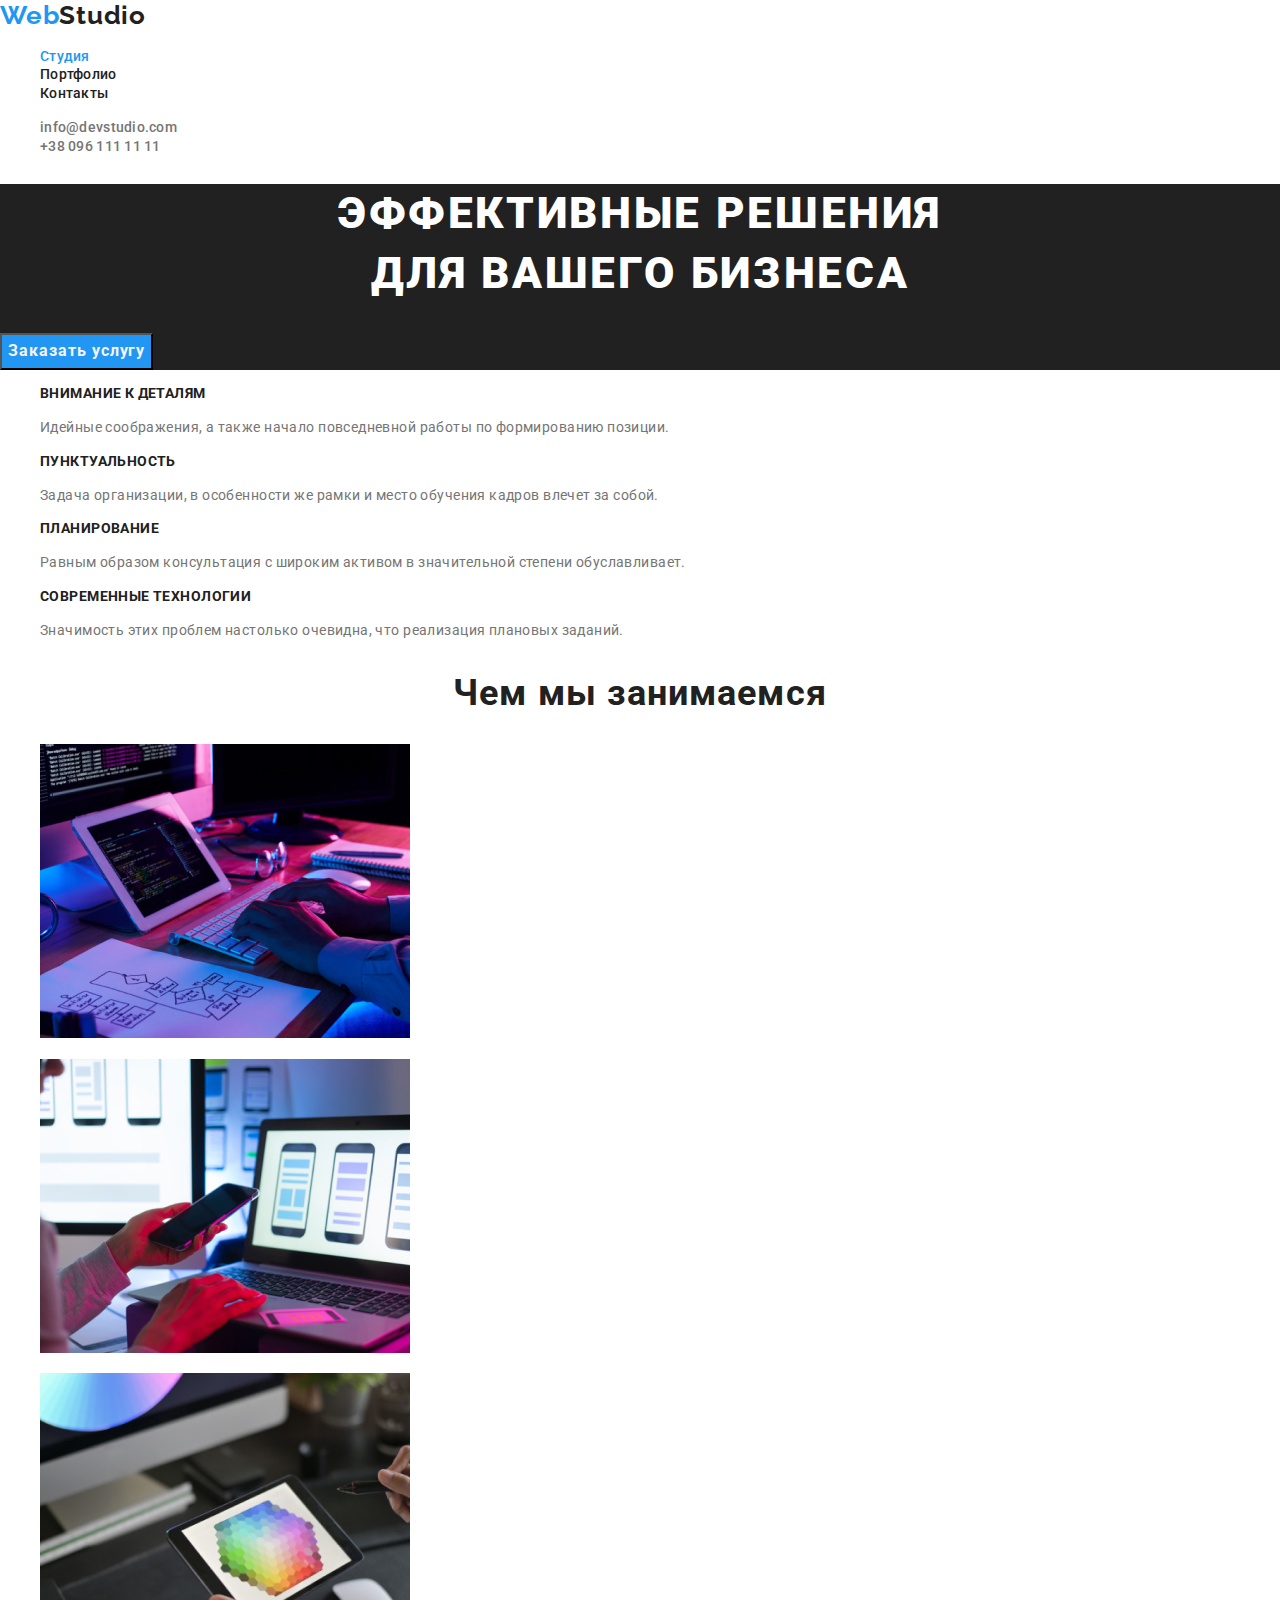
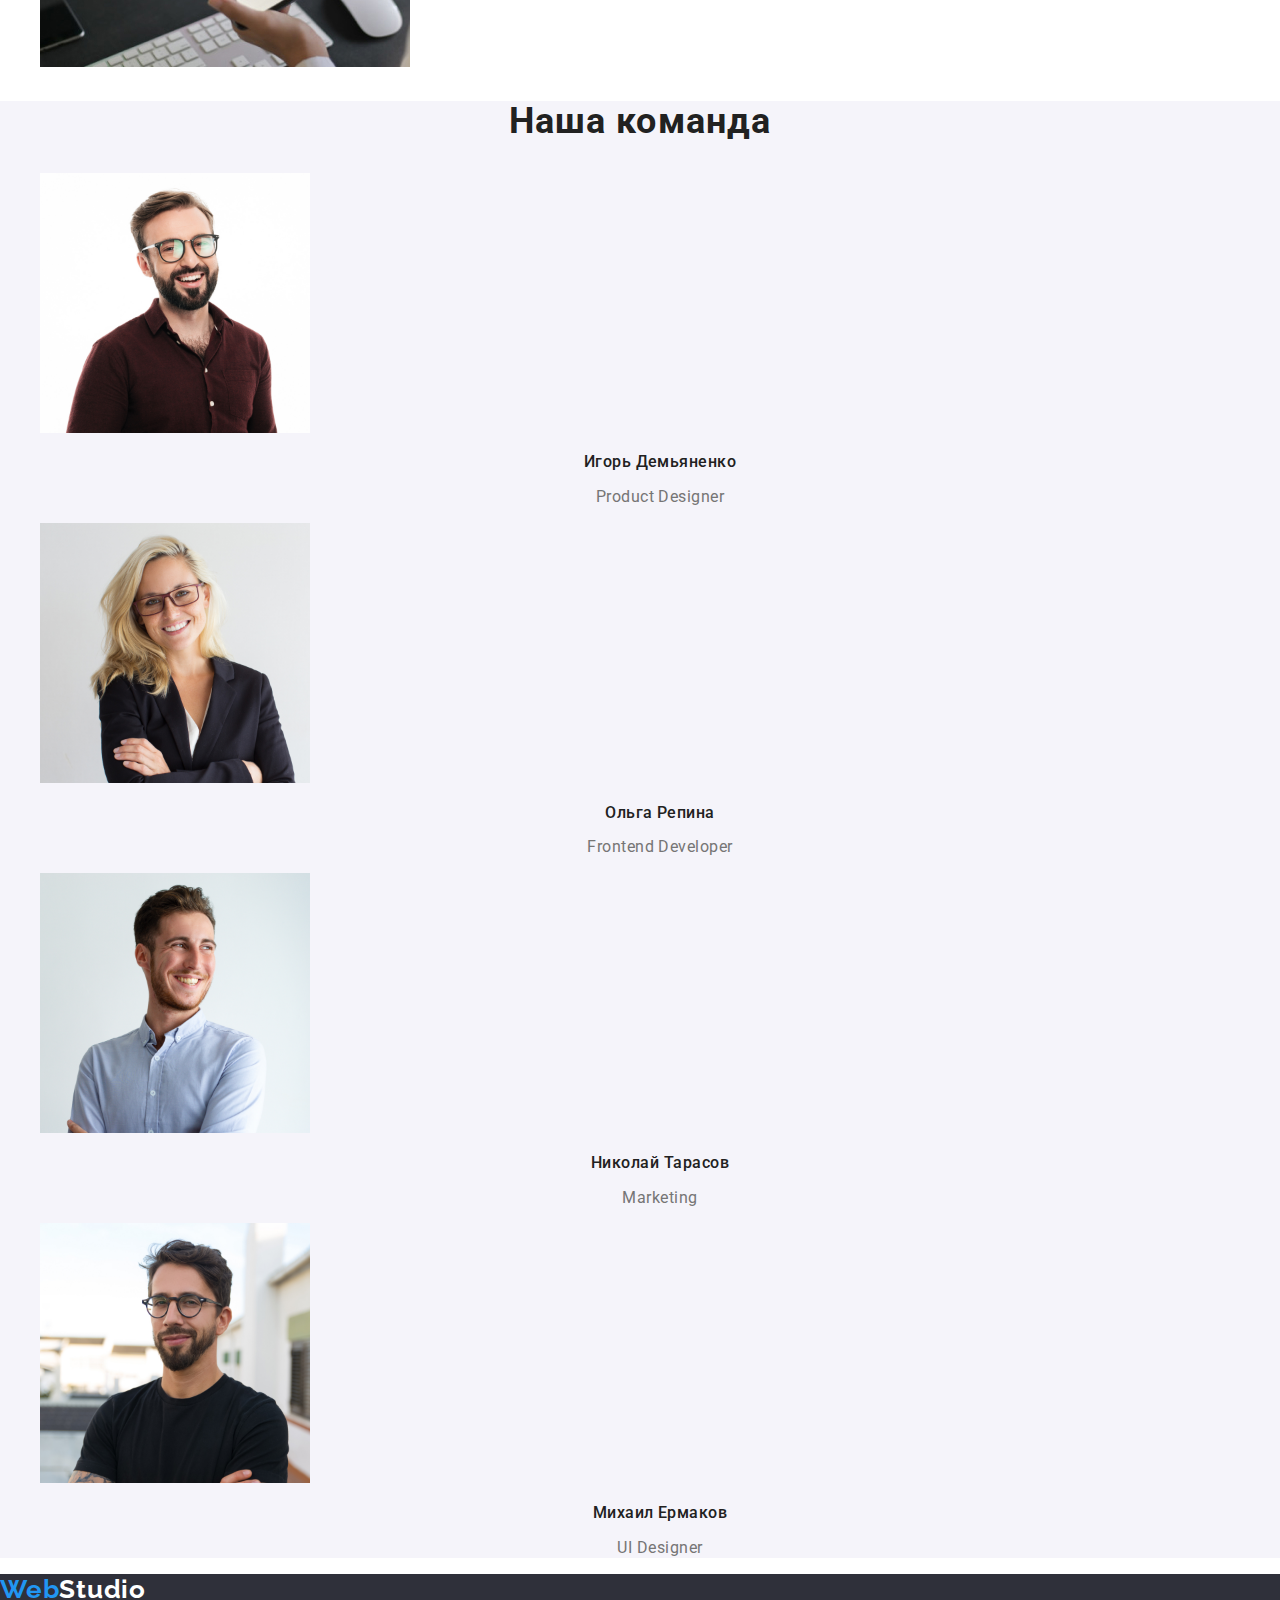
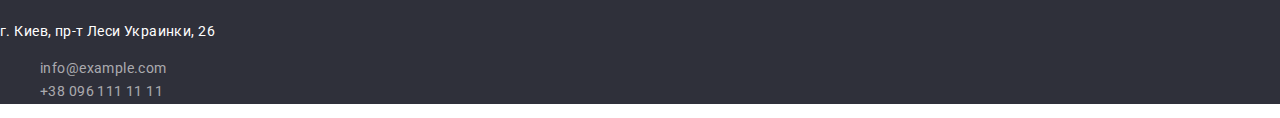
<file: index.html>
<!DOCTYPE html>
<html lang="en">

<head>
    <meta charset="UTF-8">
    <meta http-equiv="X-UA-Compatible" content="IE=edge">
    <meta name="viewport" content="width=device-width, initial-scale=1.0">
    <title>Document</title>
<link rel="preconnect" href="https://fonts.googleapis.com">
<link rel="preconnect" href="https://fonts.gstatic.com" crossorigin>
<link href="https://fonts.googleapis.com/css2?family=Raleway:wght@700&family=Roboto:wght@400;500;700;900&display=swap"
    rel="stylesheet">
        <link rel="stylesheet" href="https://cdnjs.cloudflare.com/ajax/libs/modern-normalize/1.1.0/modern-normalize.min.css">
    <link rel="stylesheet" href="./css/styles.css">
   
</head>

<body>

<!-- Шапка -->
    <header class="header">
            <nav class="container">
                <a href="" class="logo"><span class="logo-web">Web</span><span class="logo-studio">Studio</span></a>
                <ul class="site-nav list">
                    <li><a href="./index.html" class="link current">Студия</a></li>
                    <li><a href="./portfolio.html" class="link">Портфолио</a></li>
                    <li><a href="" class="link">Контакты</a></li>
                </ul>
                <ul class="cont-nav list">
                    <li><a href="info@devstudio.com" class="link">info@devstudio.com</a></li>
                    <li><a href="380961111111" class="link">+38 096 111 11 11</a></li>
                </ul>
             </nav>
        
        </header>
    
    <main>
        <!-- Герой -->
        <section class="hero">
            <h1 class="hero-title">Эффективные решения <br>для вашего бизнеса</h1>
            <button class="button">Заказать услугу</button>
        </section>
          
          <!-- Примеры работ -->
            <section class="section">
                <ul>
                    <li>
                        <h3 class="section-title">Внимание к деталям</h3>
                        <p class="p">
                            Идейные соображения, а также начало повседневной работы по формированию позиции.
                        </p>
                    
                    </li>
                    <li>
                        <h3 class="section-title">Пунктуальность</h3>
                        <p class="p">
                            Задача организации, в особенности же рамки и место обучения кадров влечет за собой.
                        </p>
                    </li>
                    <li>
                    
                        <h3 class="section-title">Планирование</h3>
                        <p class="p">Равным образом консультация с широким активом в значительной степени обуславливает.
                        </p>
                    
                    </li>
                    <li>
                        <h3 class="section-title">Современные технологии</h3>
                        <p class="p">
                            Значимость этих проблем настолько очевидна, что реализация плановых заданий.
                        </p>
                    </li>
                </ul>
           
            </section>
        <!-- Вторая секция -->
        <section>
            <h2 class="section-title-two">Чем мы занимаемся</h2>
            <ul>
                <li>
                    <img src="./images/img-one.jpg" alt="example" width="370">

                </li>
            </ul>
            <ul>
                <li>
                    <img src="./images/img-two.jpg" alt="example" width="370">
                </li>
            </ul>
            <ul>
                <li>
                    <img src="./images/img-three.jpg" alt="example" width="370">
                </li>
            </ul>

        </section>
        <!-- Третья секция -->
        <section class="section-color">
          <h2 class="section-title-two">Наша команда</h2>
            <ul>
                <li>
                    <img src="./images/img-01.jpg" alt="example" width="270">
                    <h3 class="section-title-three">Игорь Демьяненко</h3>
                    <p class="paragraph">Product Designer</p>
                </li>
                
                <li>
                    <img src="./images/img-02.jpg" alt="example" width="270">
                    <h3 class="section-title-three">Ольга Репина</h3>
                    <p class="paragraph">Frontend Developer</p>
                </li>
                    <li>
                        <img src="./images/img-03.jpg" alt="example" width="270">
                        <h3 class="section-title-three">Николай Тарасов</h3>
                        <p class="paragraph">Marketing</p>
                    </li>
                    <li>
                        <img src="./images/img-04.jpg" alt="example" width="270">
                        <h3 class="section-title-three">Михаил Ермаков</h3>
                        <p class="paragraph">UI Designer</p>
                    </li>
                    
                
            </ul>

        </section>
    </main>

    <footer class="footer">
        <a href="" class="logo"><span class="logo-web">Web</span><span class="logo-studio-two">Studio</span></a>
         
<address class="add">
<p class="direction">г. Киев, пр-т Леси Украинки, 26</p>
    <ul class="adress-nav">
        <li><a href="info@example.com" class="link">info@example.com</a></li>
        <li><a href="+380961111111" class="link">+38 096 111 11 11</a></li>
    </ul>
</address>
    </footer>
</body>

</html>
</file>
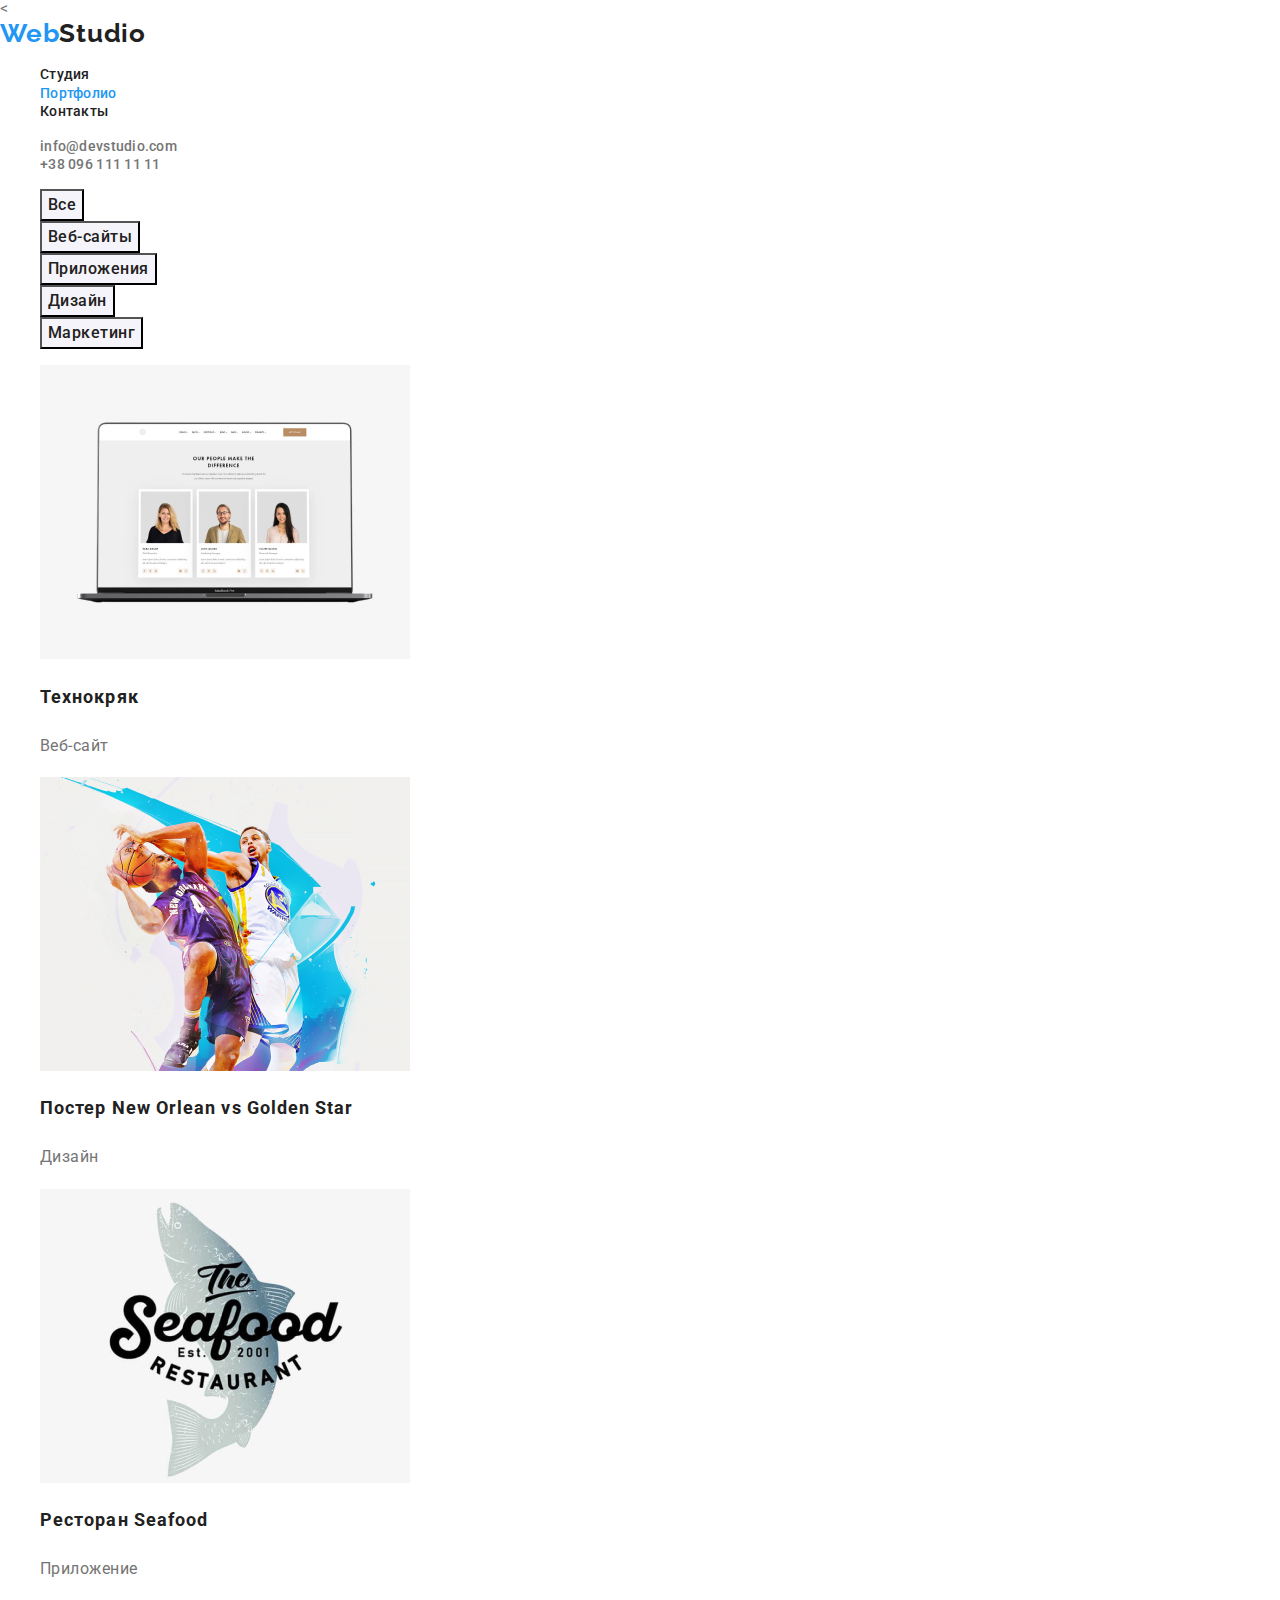
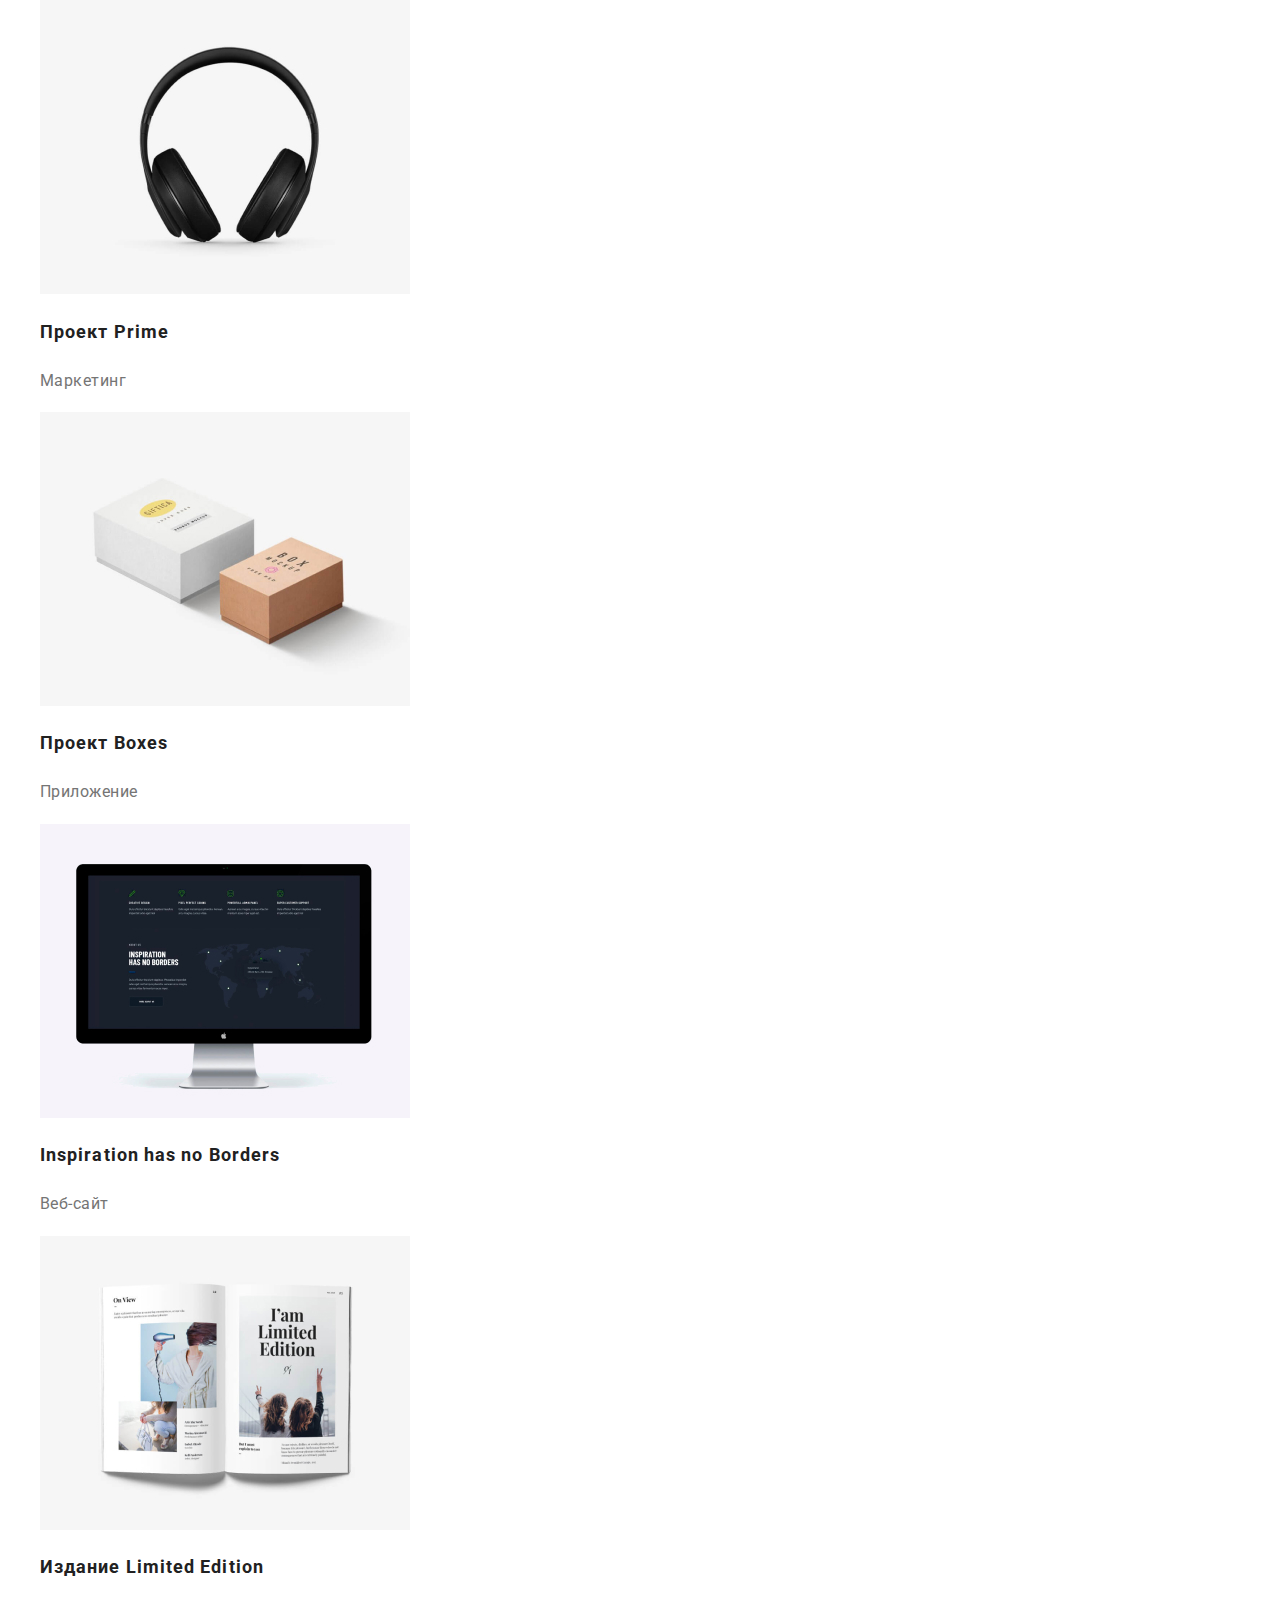
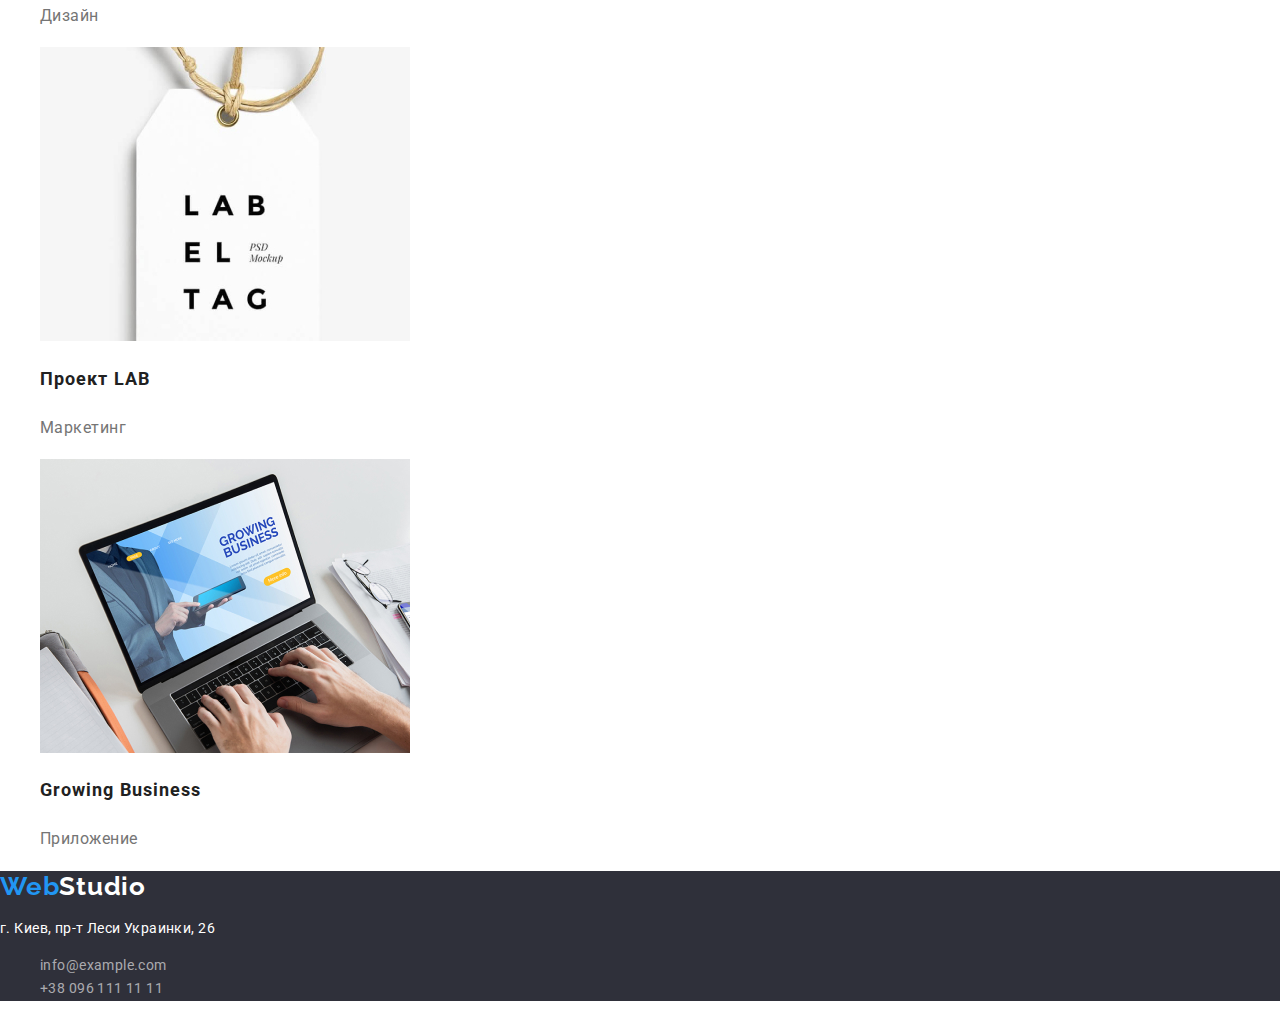
<file: portfolio.html>
<!DOCTYPE html>
<html lang="en">
<<head>
    <meta charset="UTF-8">
    <meta http-equiv="X-UA-Compatible" content="IE=edge">
    <meta name="viewport" content="width=device-width, initial-scale=1.0">
    <title>Document</title>
<link rel="preconnect" href="https://fonts.googleapis.com">
<link rel="preconnect" href="https://fonts.gstatic.com" crossorigin>
<link href="https://fonts.googleapis.com/css2?family=Raleway:wght@700&family=Roboto:wght@400;500;700;900&display=swap"
    rel="stylesheet">
        <link rel="stylesheet" href="https://cdnjs.cloudflare.com/ajax/libs/modern-normalize/1.1.0/modern-normalize.min.css">
    <link rel="stylesheet" href="./css/styles.css">
   
</head>


<body>
    <header>

        <!-- Шапка -->
       <nav>
        <a href="" class="logo"><span class="logo-web">Web</span><span class="logo-studio">Studio</span></a>
            <ul class="site-nav list">
                <li><a href="./index.html" class="link">Студия</a></li>
                <li><a href="./portfolio.html" class="link current">Портфолио</a></li>
                <li><a href="" class="link">Контакты</a></li>
            </ul>
           
                <ul class="cont-nav list">
                    <li><a href="info@devstudio.com" class="link">info@devstudio.com</a></li>
                    <li><a href="380961111111" class="link">+38 096 111 11 11</a></li>
            </ul>
       </nav>
    </header>
    <main>
        <section>
            <ul>
                <li><button class="button-two">Все</button></li>
                <li><button class="button-two">Веб-сайты</button></li>
                <li><button class="button-two">Приложения</button></li>
                <li><button class="button-two">Дизайн</button></li>
                <li><button class="button-two">Маркетинг</button></li>
            </ul>
          
                
                <ul>
                    <li>
                        <a href=""><img src="./images-2/img-1.jpg" alt="example" width="370">
                        <h2 class="head-two">Технокряк</h2>
                        <p class="paragraph-two">Веб-сайт</p></a>
                        
                    </li>
                    <li>
                        <a href=""><img src="./images-2/img-2.jpg" alt="example" width="370">
                        <h2 class="head-two">Постер New Orlean vs Golden Star</h2>
                        <p class="paragraph-two">Дизайн</p></a>
                    </li>
                    <li>
                        <a href=""><img src="./images-2/img-3.jpg" alt="example" width="370">
                        <h2 class="head-two">Ресторан Seafood</h2>
                        <p class="paragraph-two">Приложение</p></a>
                    </li>
                    <li>
                       <a href=""><img src="./images-2/img-4.jpg" alt="example" width="370">
                    <h2 class="head-two">Проект Prime</h2>
                    <p class="paragraph-two">Маркетинг</p></a>
                    </li>
                    <li>
                        <a href=""><img src="./images-2/img-5.jpg" alt="example" width="370">
                        <h2 class="head-two">Проект Boxes</h2>
                        <p class="paragraph-two">Приложение</p></a>
                    </li>
                    <li>
                       <a href=""><img src="./images-2/img-6.jpg" alt="example" width="370">
                    <h2 class="head-two">Inspiration has no Borders</h2>
                    <p class="paragraph-two">Веб-сайт</p></a>
                    </li>
                    <li>
                        <a href=""><img src="./images-2/img-7.jpg" alt="example" width="370">
                        <h2 class="head-two">Издание Limited Edition</h2>
                        <p class="paragraph-two">Дизайн</p></a>
                  </li>
                  <li>
                     <a href=""><img src="./images-2/img-8.jpg" alt="example" width="370">
                    <h2 class="head-two">Проект LAB</h2>
                    <p class="paragraph-two">Маркетинг</p></a>
                  </li>
                  <li>
                     <a href=""><img src="./images-2/img-9.jpg" alt="example" width="370">
                    <h2 class="head-two">Growing Business</h2>
                    <p class="paragraph-two">Приложение</p></a>

                  </li>
                </ul>
            
        </section>


    </main>
    <footer class="footer">
        <a href="" class="logo"><span class="logo-web">Web</span><span class="logo-studio-two">Studio</span></a>
    
        <address class="add">
            <p class="direction">г. Киев, пр-т Леси Украинки, 26</p>
            <ul class="adress-nav">
                <li><a href="info@example.com" class="link">info@example.com</a></li>
                <li><a href="+380961111111" class="link">+38 096 111 11 11</a></li>
            </ul>
        </address>
    </footer>
    
</body>
</html>
</file>
<file: css/styles.css>
body {
  background-color: #ffffff;
  color: #757575;
  font-family: Roboto, sans-serif;
}
ul {
  list-style: none;
}
a {
  text-decoration: none;
}

:root {
  --primary-text-color: #212121;
  --title-text-color: #757575;
  --accent-text-color: #2196f3;
}

.header {
  background-color: #ffffff;
}

/* Portfolio */
.head-two {
  color: var(--primary-text-color);
  font-weight: bold;
  font-size: 18px;
  line-height: 2;
  letter-spacing: 0.06em;
}
.paragraph-two {
  color: var(--title-text-color);
  font-weight: normal;
  font-size: 16px;
  line-height: 1.9;
  letter-spacing: 0.03em;
}

/* Logo */
.logo {
  font-family: Raleway, sans-serif;
  font-weight: bold;
  font-size: 26px;
  line-height: 1.19;
  letter-spacing: 0.03em;
}
.logo-web {
  color: #2196f3;
}
.logo-studio {
  color: #212121;
}
.logo-studio-two {
  color: #ffffff;
}

/* Site-nav */
.site-nav .link {
  color: var(--primary-text-color);
  font-weight: 500;
  font-size: 14px;
  line-height: 1.14px;
  letter-spacing: 0.02em;
}
.site-nav .link:hover,
.site-nav .link:focus {
  color: var(--accent-text-color);

  font-weight: 500;
  font-size: 14px;
  line-height: 1.14px;
  letter-spacing: 0.02em;
}
.site-nav .link.current {
  color: var(--accent-text-color);
}

/* Adress-nav */
.cont-nav .link {
  color: var(--title-text-color);
  font-weight: 500;
  font-size: 14px;
  line-height: 1.14px;
  letter-spacing: 0.02em;
}
.cont-nav .link:hover,
.cont-nav .link:focus {
  color: var(--accent-text-color);
  font-weight: 500;
  font-size: 14px;
  line-height: 1.14px;
  letter-spacing: 0.02em;
}

/* Hero */

.hero-title {
  color: #ffffff;
  font-weight: 900;
  font-size: 44px;
  line-height: 1.36;
  text-align: center;
  letter-spacing: 0.06em;
  text-transform: uppercase;
}

.hero {
  background-color: var(--primary-text-color);
}
.button {
  background-color: var(--accent-text-color);
  color: #f5f4fa;

  font-weight: bold;
  font-size: 16px;
  line-height: 1.9;
  display: flex;
  letter-spacing: 0.06em;
  text-align: center;
}
.button:hover,
.button:focus {
  background-color: #188ce8;
}

/* Section-title */
.section-title {
  color: var(--primary-text-color);

  font-weight: bold;
  font-size: 14px;
  line-height: 1.14;
  letter-spacing: 0.03em;
  text-transform: uppercase;
}
.section-color {
  background-color: #f5f4fa;
}

/* Section-title-two */
.section-title-two {
  color: var(--primary-text-color);
  font-weight: bold;
  font-size: 36px;
  line-height: 1.16;
  text-align: center;
  letter-spacing: 0.03em;
}

/* Section-title-three */
.section-title-three {
  color: var(--primary-text-color);
  font-weight: 500;
  font-size: 16px;
  line-height: 1.18;
  text-align: center;
  letter-spacing: 0.03em;
}

.p {
  font-weight: normal;
  font-size: 14px;
  line-height: 1.7;
  letter-spacing: 0.03em;
}

/* Paragraph */
.paragraph {
  color: var(--title-text-color);
  font-family: Roboto;
  font-weight: 400;
  font-size: 16px;
  line-height: 1.18;
  text-align: center;
  letter-spacing: 0.03em;
}
/* Footer */
.footer {
  background-color: #2f303a;
  font-family: Roboto, sans-serif;
}
.adress-nav .link {
  color: rgba(255, 255, 255, 0.6);
}
.direction {
  color: #ffffff;
  font-weight: normal;
  font-size: 14px;
  line-height: 24px;
  letter-spacing: 0.03em;
}
/* Button two */
.button-two {
  background-color: #f5f4fa;
  font-weight: 500;
  font-size: 1.6;
  line-height: 26px;
  text-align: center;
  letter-spacing: 0.03em;
}
.button-two {
  color: var(--primary-text-color);
}
.button-two:hover,
.button-two:focus {
  background-color: var(--accent-text-color);
  color: #ffffff;
}

.add {
  font-family: Roboto;
  font-style: normal;
  font-weight: normal;
  font-size: 14px;
  line-height: 1.7;
  letter-spacing: 0.03em;
}
</file>
